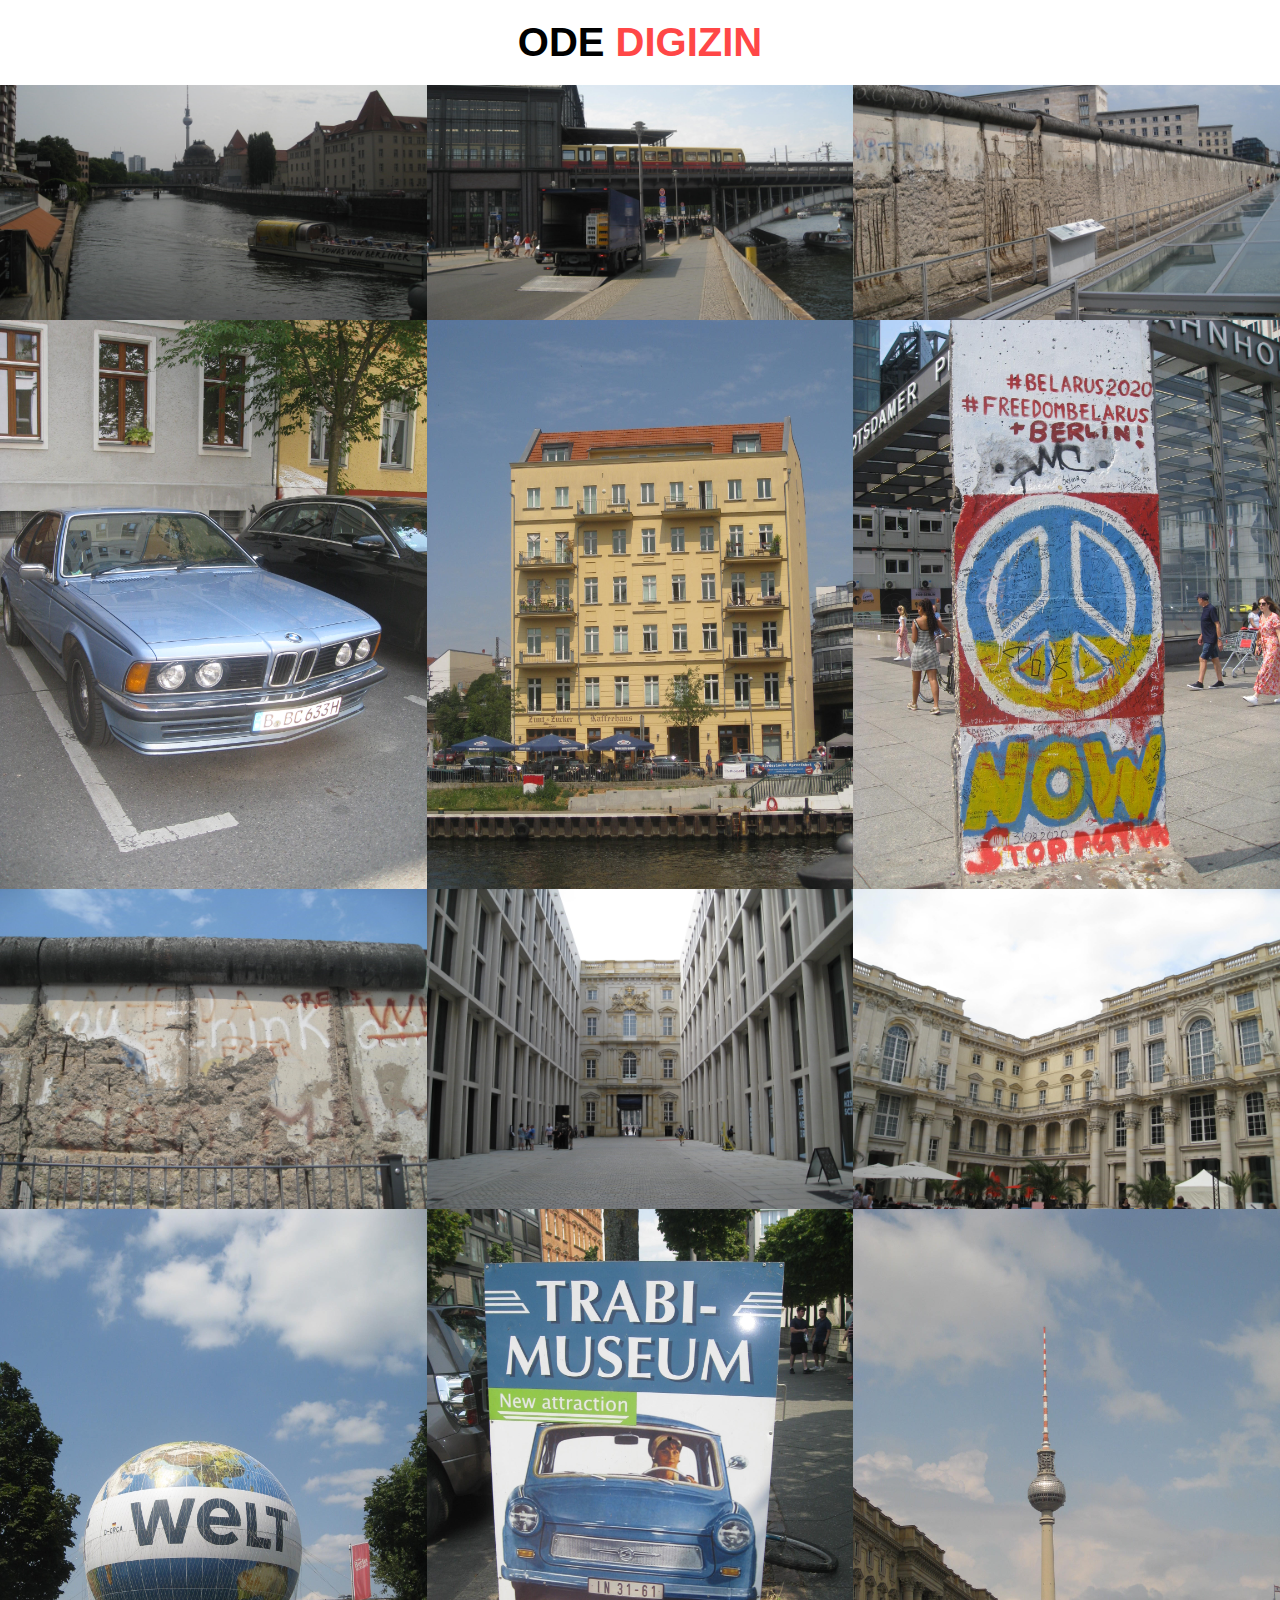
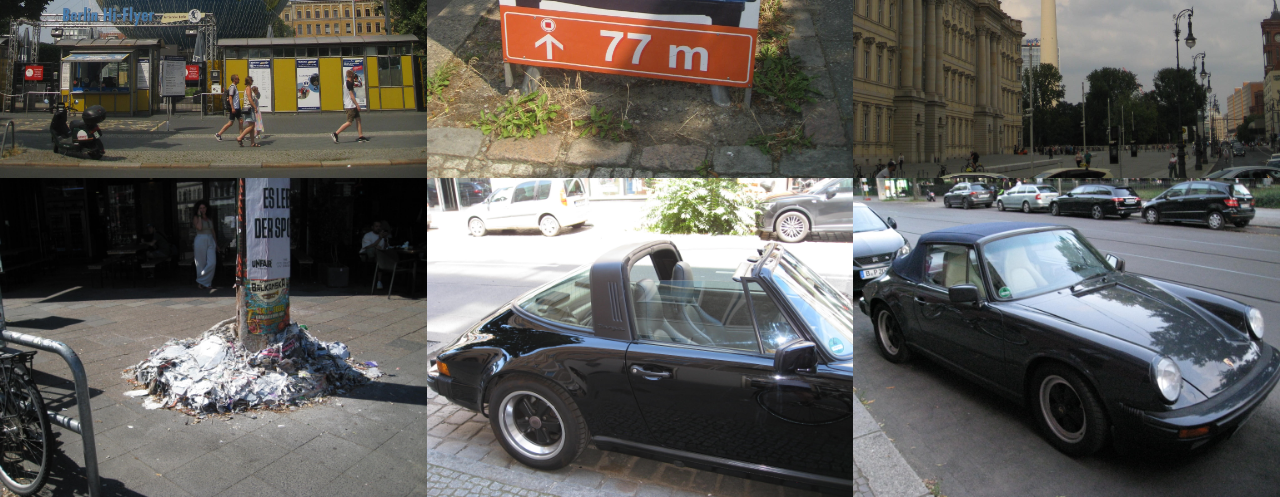
<file: html/berlin.html>
<!DOCTYPE html>
<html lang="en" dir="ltr">
  <head>
    <meta charset="utf-8">
    <title></title>
    <link rel="stylesheet" href="../css/berlin.css">
  </head>
  <body>
    <!-- header -->
        <div class="header">
          <a href="../index.html" class="ODE">ODE</a>
        </div>

        <div class="bildrad1">
          <div class="bild1">
            <img src="../assets\pictures\berlin\IMG_4447.JPG" alt="">
          </div>
          <div class="bild2">
            <img src="../assets\pictures\berlin\IMG_4453.JPG" alt="">
          </div>
          <div class="bild3">
            <img src="../assets\pictures\berlin\IMG_4467.JPG" alt="">
          </div>
        </div>

        <div class="bildrad1">
          <div class="bild1">
            <img src="../assets\pictures\berlin\IMG_4431.JPG" alt="">
          </div>
          <div class="bild2">
            <img src="../assets\pictures\berlin\IMG_4458.JPG" alt="">
          </div>
          <div class="bild3">
            <img src="../assets\pictures\berlin\IMG_4466.JPG" alt="">
          </div>
        </div>

        <div class="bildrad1">
          <div class="bild1">
            <img src="../assets\pictures\berlin\IMG_4468.JPG" alt="">
          </div>
          <div class="bild2">
            <img src="../assets\pictures\berlin\IMG_4489.JPG" alt="">
          </div>
          <div class="bild3">
            <img src="../assets\pictures\berlin\IMG_4491.JPG" alt="">
          </div>
        </div>

        <div class="bildrad1">
          <div class="bild1">
            <img src="../assets\pictures\berlin\IMG_4469.JPG" alt="">
          </div>
          <div class="bild2">
            <img src="../assets\pictures\berlin\IMG_4470.JPG" alt="">
          </div>
          <div class="bild3">
            <img src="../assets\pictures\berlin\IMG_4482.JPG" alt="">
          </div>
        </div>

        <div class="bildrad1">
          <div class="bild1">
            <img src="../assets\pictures\berlin\IMG_4529.JPG" alt="">
          </div>
          <div class="bild2">
            <img src="../assets\pictures\berlin\IMG_4521.JPG" alt="">
          </div>
          <div class="bild3">
            <img src="../assets\pictures\berlin\IMG_4514.JPG" alt="">
          </div>
        </div>

        <!--
        <div class="bildrad1">
          <div class="bild1">
            <img src="../" alt="">
          </div>
          <div class="bild2">
            <img src="../" alt="">
          </div>
          <div class="bild3">
            <img src="../" alt="">
          </div>
        </div>
        -->


  </body>
</html>
</file>
<file: css/berlin.css>
body{
  margin: 0;
  padding: 0;
  overflow-x: hidden;

  background-color: blue;


}

/*Header*/
.header{
  width: 100%;
  text-align: center;
  margin-left: auto;
  margin-right: auto;
  background-color: white;
  position: fixed;
  top: 0;
  width: 100%

}

.ODE{
  font-style: normal;
  font-size: 40px;
  font-family: sans-serif;
  font-weight: 600;
  text-decoration: none;
  color: black;

  display: block;
  padding: 20px;
  overflow: hidden;
}

.ODE:hover:after{
  content: " DIGIZIN";
  color: #ff4747;
}

/*bild rad 1*/
.bildrad1{
  margin-top: 85px;
  margin: 0;
  padding: 0;
}

.bild1 img{
  width: 33.33%;
  height: 100%;
  float: left;
}
.bild2 img{
  width: 33.33%;
  height: 100%;
  float: left;
}
.bild3 img{
  width: 33.33%;
  height: 100%;
  float: left;
}
</file>
